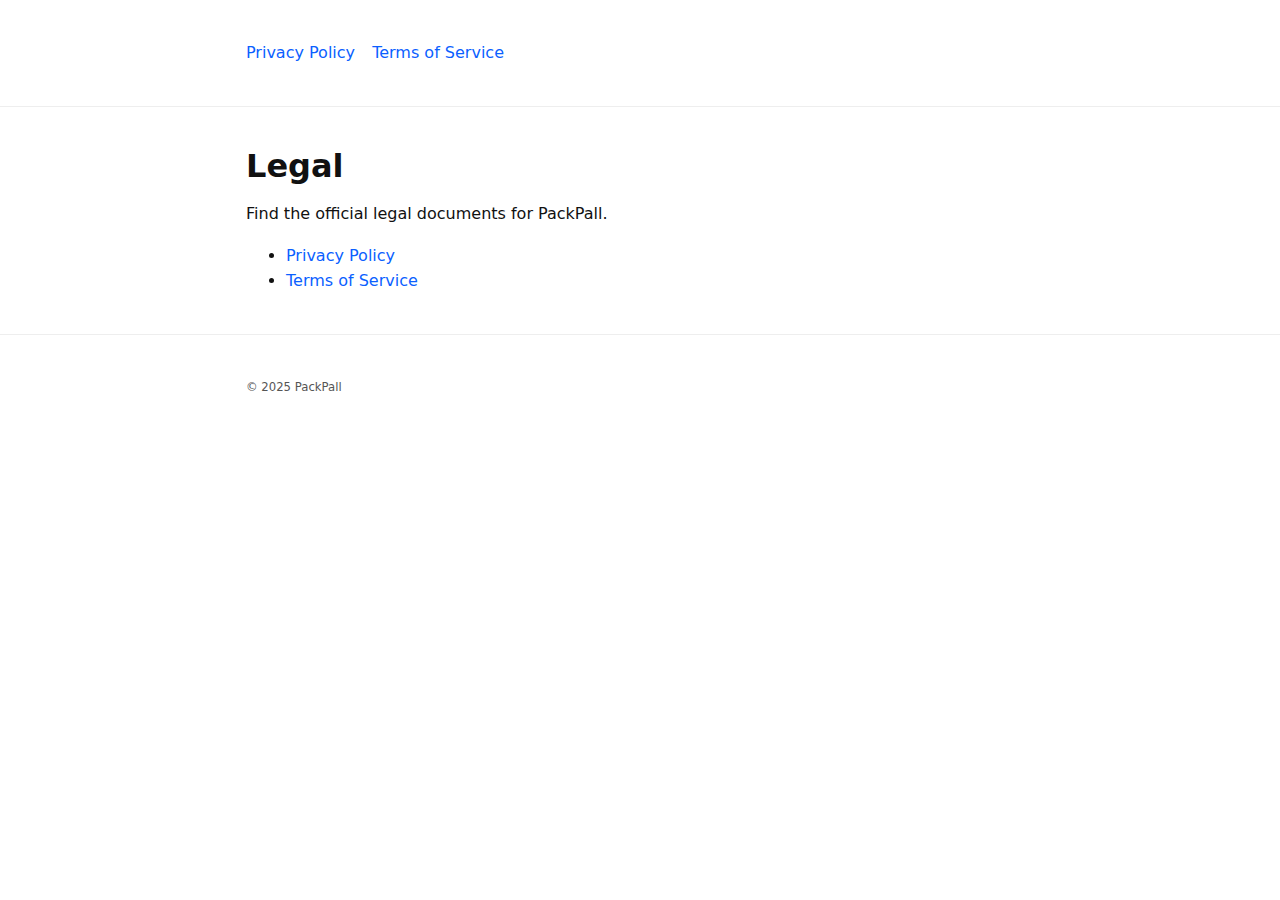
<file: index.html>
<!doctype html>
<html lang="en">
<head>
  <meta charset="utf-8">
  <meta name="viewport" content="width=device-width, initial-scale=1">
  <title>Legal | PackPall</title>
  <link rel="stylesheet" href="styles.css">
</head>
<body>
<header>
  <div class="container">
    <nav>
      <a href="./privacy.html">Privacy Policy</a>
      <a href="./terms.html">Terms of Service</a>
    </nav>
  </div>
</header>
<main class="container">
  <h1>Legal</h1>
  <p>Find the official legal documents for PackPall.</p>
  <ul>
    <li><a href="./privacy.html">Privacy Policy</a></li>
    <li><a href="./terms.html">Terms of Service</a></li>
  </ul>
</main>
<footer>
  <div class="container">
    <small>&copy; 2025 PackPall</small>
  </div>
</footer>
</body>
</html>
</file>
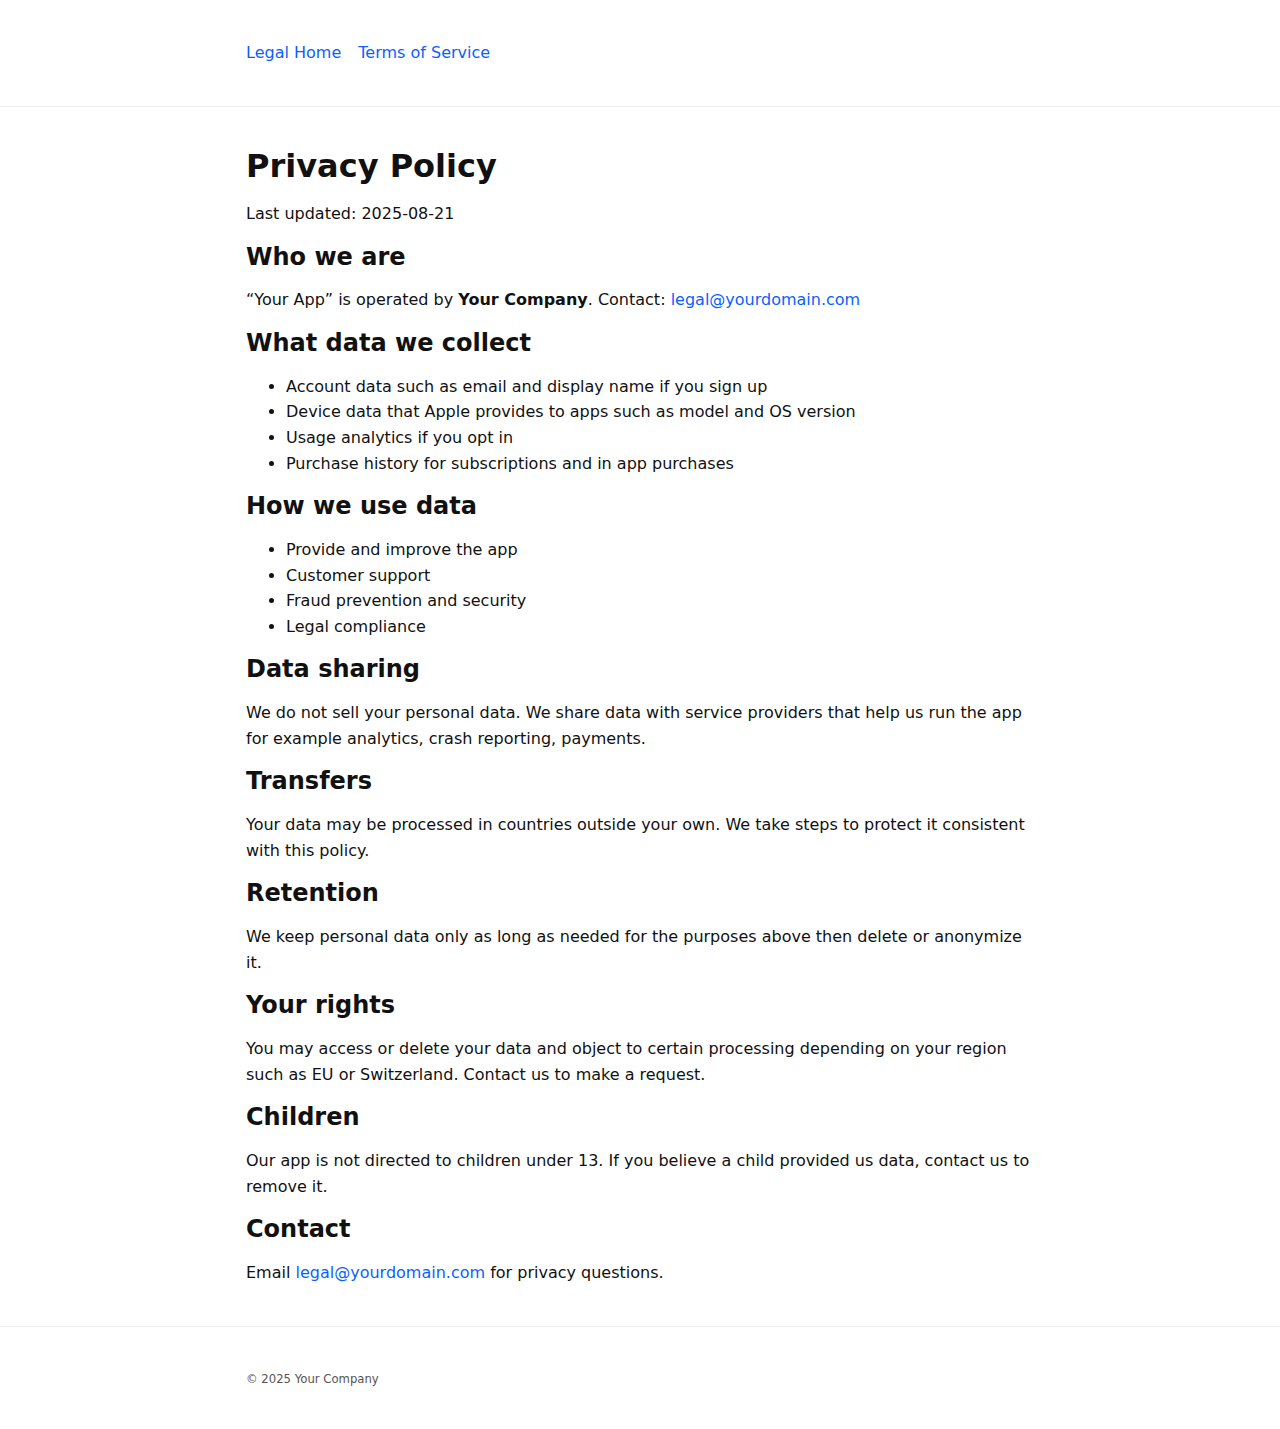
<file: privacy.html>
<!doctype html>
<html lang="en">
<head>
  <meta charset="utf-8">
  <meta name="viewport" content="width=device-width, initial-scale=1">
  <title>Privacy Policy | Your App</title>
  <meta name="robots" content="index,follow">
  <link rel="stylesheet" href="styles.css">
</head>
<body>
<header>
  <div class="container">
    <nav>
      <a href="./index.html">Legal Home</a>
      <a href="./terms.html">Terms of Service</a>
    </nav>
  </div>
</header>
<main class="container">
  <h1>Privacy Policy</h1>
  <p>Last updated: <time>2025-08-21</time></p>

  <h2>Who we are</h2>
  <p>“Your App” is operated by <strong>Your Company</strong>. Contact: <a href="mailto:legal@yourdomain.com">legal@yourdomain.com</a></p>

  <h2>What data we collect</h2>
  <ul>
    <li>Account data such as email and display name if you sign up</li>
    <li>Device data that Apple provides to apps such as model and OS version</li>
    <li>Usage analytics if you opt in</li>
    <li>Purchase history for subscriptions and in app purchases</li>
  </ul>

  <h2>How we use data</h2>
  <ul>
    <li>Provide and improve the app</li>
    <li>Customer support</li>
    <li>Fraud prevention and security</li>
    <li>Legal compliance</li>
  </ul>

  <h2>Data sharing</h2>
  <p>We do not sell your personal data. We share data with service providers that help us run the app for example analytics, crash reporting, payments.</p>

  <h2>Transfers</h2>
  <p>Your data may be processed in countries outside your own. We take steps to protect it consistent with this policy.</p>

  <h2>Retention</h2>
  <p>We keep personal data only as long as needed for the purposes above then delete or anonymize it.</p>

  <h2>Your rights</h2>
  <p>You may access or delete your data and object to certain processing depending on your region such as EU or Switzerland. Contact us to make a request.</p>

  <h2>Children</h2>
  <p>Our app is not directed to children under 13. If you believe a child provided us data, contact us to remove it.</p>

  <h2>Contact</h2>
  <p>Email <a href="mailto:legal@yourdomain.com">legal@yourdomain.com</a> for privacy questions.</p>
</main>
<footer>
  <div class="container">
    <small>&copy; 2025 Your Company</small>
  </div>
</footer>
</body>
</html>
</file>
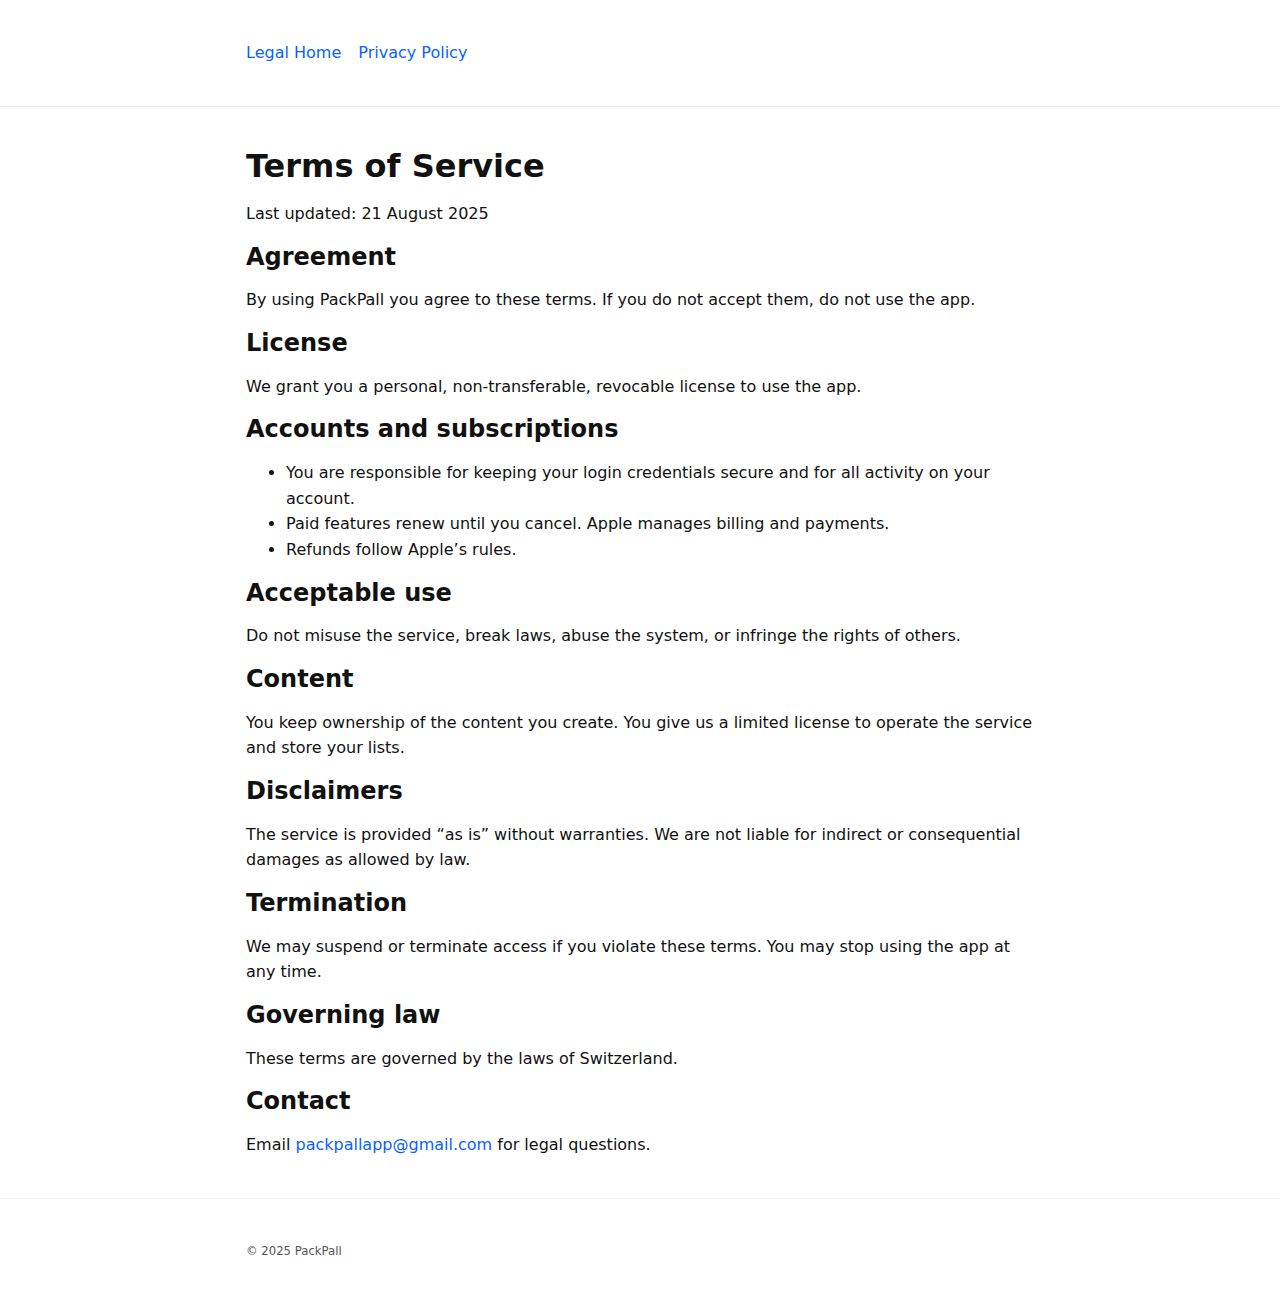
<file: terms.html>
<!doctype html>
<html lang="en">
<head>
  <meta charset="utf-8">
  <meta name="viewport" content="width=device-width, initial-scale=1">
  <title>Terms of Service | PackPall</title>
  <link rel="stylesheet" href="styles.css">
</head>
<body>
<header>
  <div class="container">
    <nav>
      <a href="./index.html">Legal Home</a>
      <a href="./privacy.html">Privacy Policy</a>
    </nav>
  </div>
</header>
<main class="container">
  <h1>Terms of Service</h1>
  <p>Last updated: 21 August 2025</p>

  <h2>Agreement</h2>
  <p>By using PackPall you agree to these terms. If you do not accept them, do not use the app.</p>

  <h2>License</h2>
  <p>We grant you a personal, non-transferable, revocable license to use the app.</p>

  <h2>Accounts and subscriptions</h2>
  <ul>
    <li>You are responsible for keeping your login credentials secure and for all activity on your account.</li>
    <li>Paid features renew until you cancel. Apple manages billing and payments.</li>
    <li>Refunds follow Apple’s rules.</li>
  </ul>

  <h2>Acceptable use</h2>
  <p>Do not misuse the service, break laws, abuse the system, or infringe the rights of others.</p>

  <h2>Content</h2>
  <p>You keep ownership of the content you create. You give us a limited license to operate the service and store your lists.</p>

  <h2>Disclaimers</h2>
  <p>The service is provided “as is” without warranties. We are not liable for indirect or consequential damages as allowed by law.</p>

  <h2>Termination</h2>
  <p>We may suspend or terminate access if you violate these terms. You may stop using the app at any time.</p>

  <h2>Governing law</h2>
  <p>These terms are governed by the laws of Switzerland.</p>

  <h2>Contact</h2>
  <p>Email <a href="mailto:packpallapp@gmail.com">packpallapp@gmail.com</a> for legal questions.</p>
</main>
<footer>
  <div class="container">
    <small>&copy; 2025 PackPall</small>
  </div>
</footer>
</body>
</html>
</file>
<file: styles.css>
:root { --font: ui-sans-serif, system-ui, -apple-system, Segoe UI, Roboto, Helvetica, Arial; }
* { box-sizing: border-box; }
body { margin: 0; padding: 0; font-family: var(--font); line-height: 1.6; color: #111; }
header, footer { padding: 16px; }
header { border-bottom: 1px solid #eee; }
footer { border-top: 1px solid #eee; font-size: 14px; color: #555; }
.container { max-width: 820px; margin: 0 auto; padding: 24px 16px; }
a { color: #0b5fff; text-decoration: none; }
a:hover { text-decoration: underline; }
h1, h2, h3 { line-height: 1.2; margin: 16px 0 8px; }
nav a { margin-right: 12px; }
</file>
